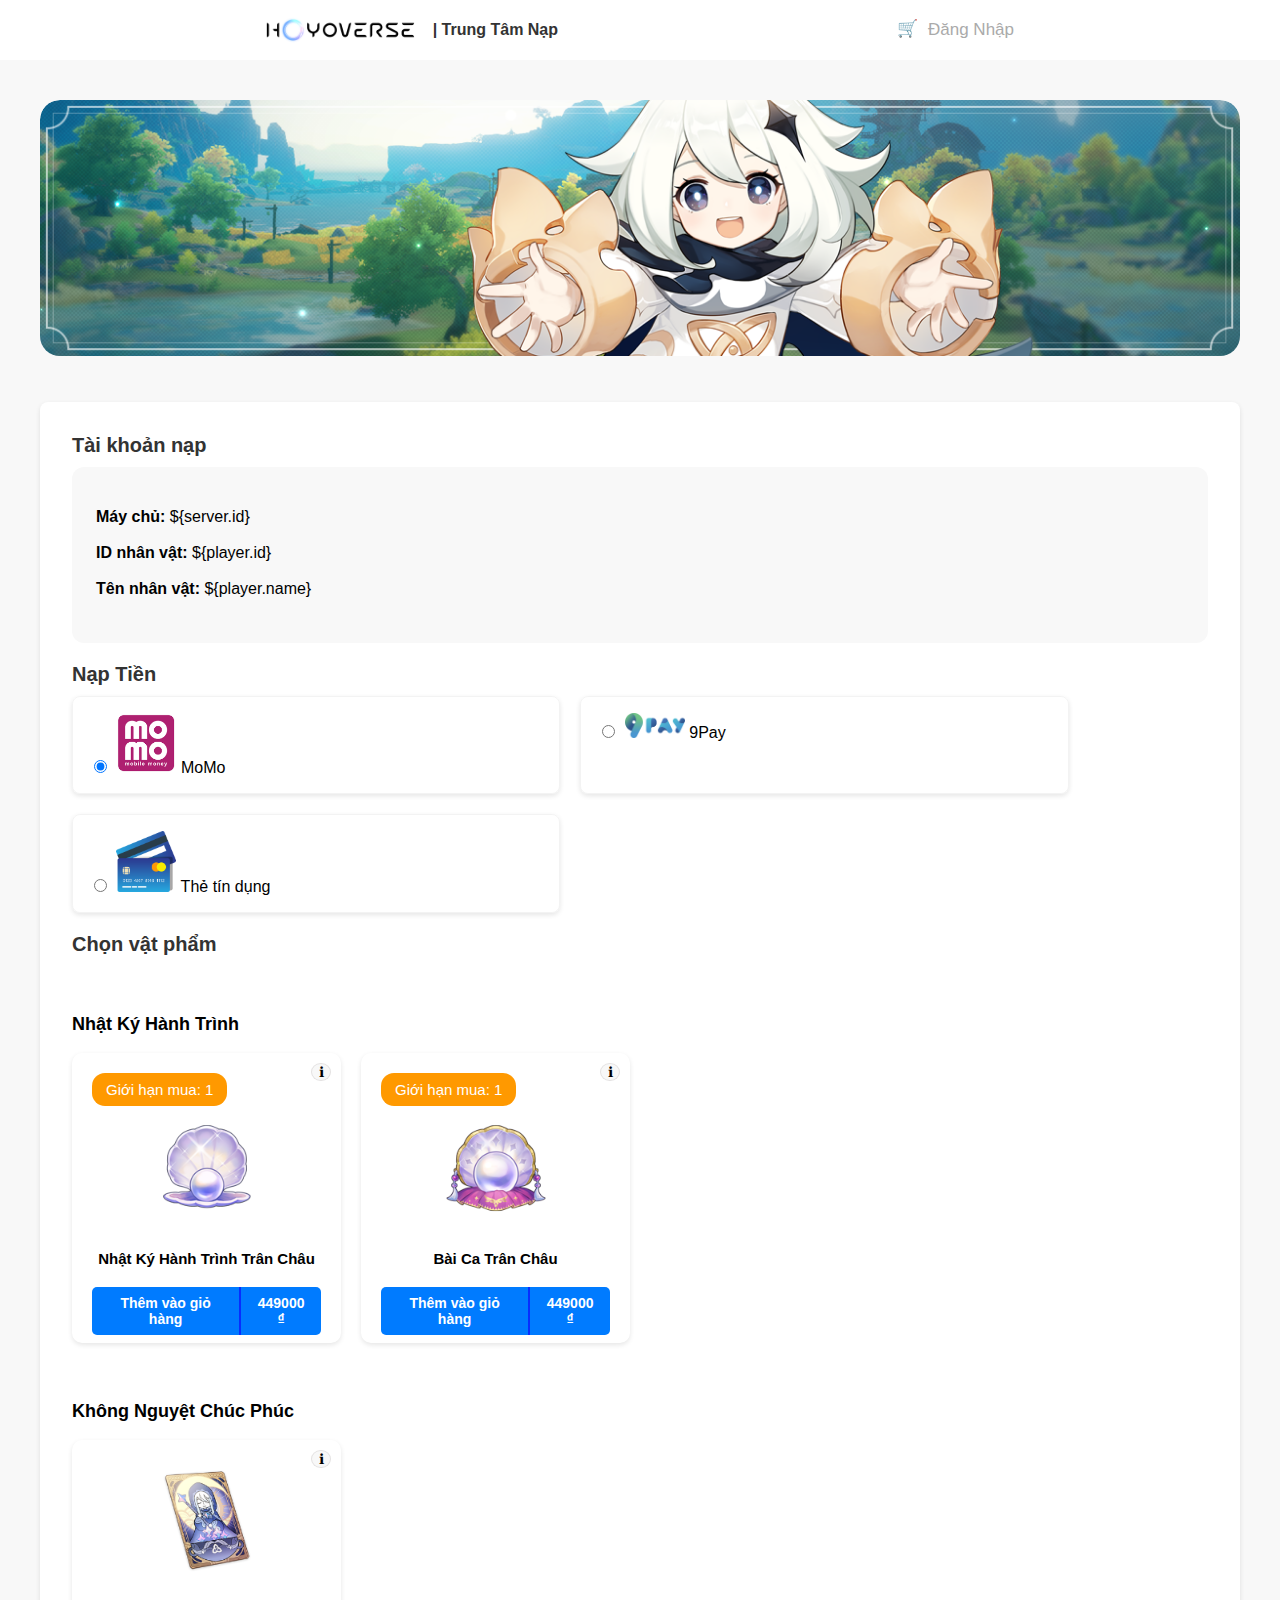
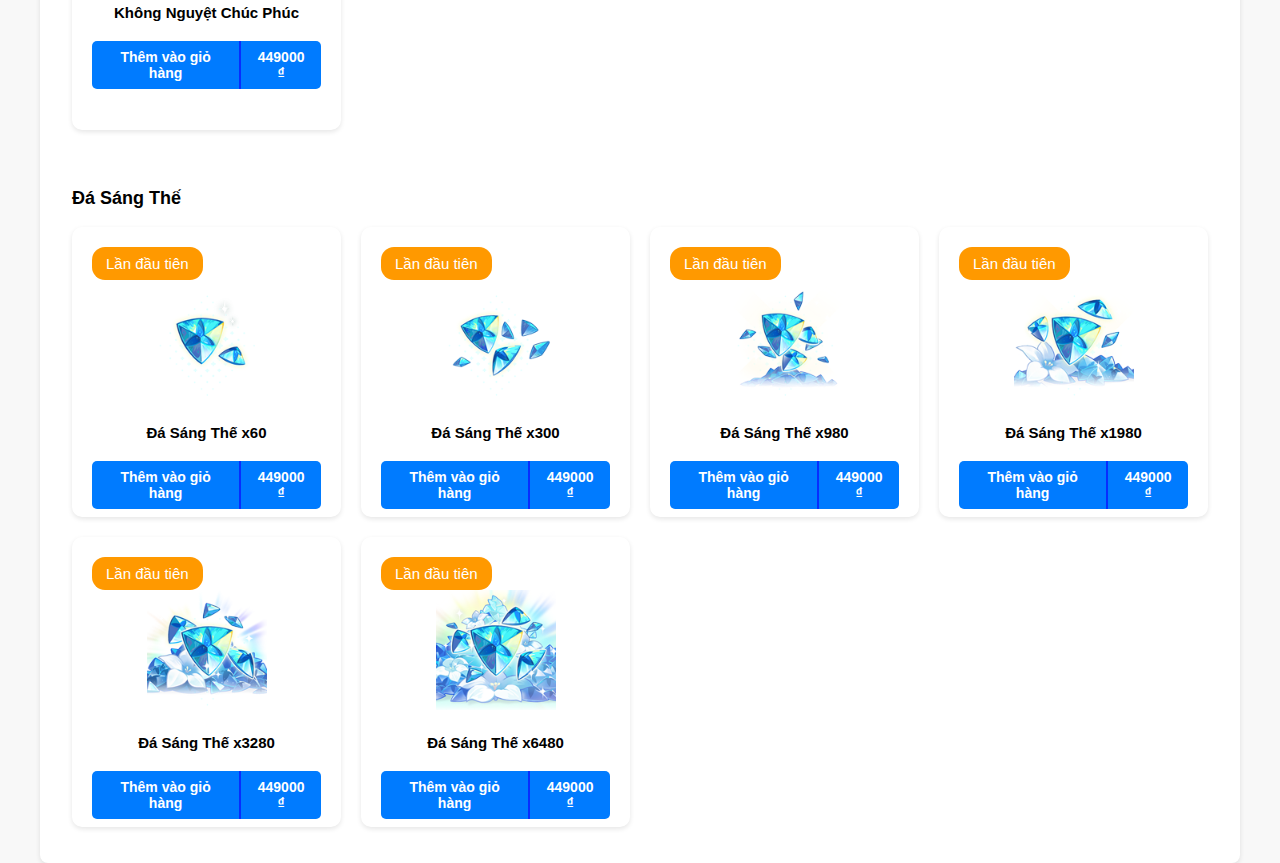
<file: trung-tam-nap/recharge-page.html>
<!DOCTYPE html>
<html lang="en">
<head>
    <meta charset="UTF-8">
    <meta name="viewport" content="width=device-width, initial-scale=1.0">
    <link rel="stylesheet" href="../trung-tam-nap/style.css">
    <script src="../trung-tam-nap/script.js"></script>
    <title>Trung Tâm Nạp</title>
</head>
<body>
<div class="home">
    <header class="header">
        <div class="header-main">
            <div class="logo header-left">
            <img src="../../image/hoyoverse-logo.png" alt="Hoyoverse Logo">
            <span>| Trung Tâm Nạp</span>
            </div>
            <div class="icon-cart header-right">
                <a href="#" id="open-cart">🛒</a>
                <button class="btn-login">
                    <a href="#" class="login-link" id="open-login">Đăng Nhập</a>
                </button>
            </div>
        </div>
    </header>

    <div class="container-x">
        <div id="overlay" class="overlay"></div>

        <div id="cart-modal" class="cart-modal">
            <button class="close-btn">&times;</button>
            <div class="cart-header">
                <!-- <img src="../../image/hoyoverse-logo.png" alt="Logo" class="logo" height="30%" width="15%"> -->
                <h1>Giỏ Hàng</h1>
                <hr>
            </div>
            <div class="cart-content">
                <ul class="cart-items">
                    <li class="cart-item">
                        <!-- <img src="../../image/product1.png" alt="Sản phẩm 1" class="item-image">
                        <div class="item-details">
                            <h3 class="item-name">Tên Sản Phẩm 1</h3>
                            <p class="item-price">Giá: 500.000₫</p>
                            <div class="item-quantity">
                                <button class="quantity-btn decrease">-</button>
                                <input type="number" value="1" class="quantity-input">
                                <button class="quantity-btn increase">+</button>
                            </div>
                        </div>
                        <button class="remove-item">&times;</button> -->
                        <h1 style="opacity: 0.2;">Bạn hiện chưa có mặt hàng nào trong giỏ</h1>
                        <img src="../../image/paimon.png" class="paimon" alt="" height="40%" width="20%" style="opacity: 0.2;">
                    </li>
                </ul>
                <div class="cart-footer">
                    <div class="">
                        <p class="total-price">Tổng tiền: </p>
                    </div>
                    <div class="">
                        <button class="checkout-button">Thanh Toán</button>
                        <button class="continue-shopping-button">Tiếp Tục Mua Sắm</button>
                    </div>
                </div>
            </div>
            
        </div>

        <div id="login-modal" class="login-modal">
            <button class="close-btn">&times;</button>
            <div class="login-header">
                <img src="../../image/hoyoverse-logo.png" alt="Logo" class="logo">
            </div>
            <h2>Đăng Nhập Tài Khoản</h2>
            <form class="login-form">
                <div class="form-group">
                    <input type="text" placeholder="Tên Người Dùng/Email" required>
                </div>
                <div class="form-group">
                    <input type="password" placeholder="Mật Khẩu" required>
                </div>
                <button type="submit" class="login-button">Đăng Nhập</button>
                <button class="btn-register" style="visibility: hidden; margin: -2rem;"><a href="#" id="open-register">Đăng Ký</a></button>
                <div class="options">
                    <a href="#" class="help-link">Gặp Khó Khăn</a>
                    <a href="#" id="switch-to-register">Đăng Ký Ngay</a>
                </div>
            </form>
            <div class="alternative-login">
                <table><tr>
                    <td style="width:20%;"><hr/></td>
                    <td style="vertical-align:middle; text-align: center">Đăng nhập bằng phương thức khác</td>
                    <td style="width:20%"><hr/></td>
                    </tr></table>
                <!-- <p></p><hr style="position: absolute;"> -->
                <div class="social-icons">
                    <img src="../../image/google-icon.png" alt="Google">
                    <img src="../../image/apple-icon.png" alt="Apple">
                    <img src="../../image/facebook-icon.png" alt="Facebook">
                    <img src="../../image/twitter-icon.png" alt="Twitter">
                </div>
            </div>
        </div>

        <div id="register-modal" class="modal">
            <button class="close-btn">&times;</button>
            <div class="login-header">
                <img src="../../image/hoyoverse-logo.png" alt="Logo" class="logo">
            </div>
            <h2 style="text-align: center;">Đăng Ký Tài Khoản</h2>
            <form class="register-form">
                <div class="form-group">
                    <input type="email" placeholder="Email" required>
                </div>
                <div class="form-group">
                    <input type="text" placeholder="Mã Xác Nhận" required>
                    
                </div>
                <div class="form-group">
                    <input type="password" placeholder="Vui lòng nhập mật khẩu" required>
                </div>
                <div class="form-group">
                    <input type="password" placeholder="Vui lòng nhập lại mật khẩu" required>
                </div>
                <div class="checkbox-group">
                    <input type="checkbox" required>
                    <label>Tôi đã đọc và đồng ý với Điều Khoản Dịch Vụ & Chính Sách Về Quyền Riêng Tư</label>
                </div>
                <button type="submit" class="register-button">Đăng Ký</button>
                <div class="options1">
                    <span>Đã có tài khoản?<a href="#" id="switch-to-login"> Đăng Nhập</a></span>
                </div>
            </form>
            <hr>
            <div class="alternative-login" style="text-align: center;">
                <p>Đăng nhập bằng phương thức khác</p>
                <div class="social-icons">
                    <img src="../../image/google-icon.png" alt="Google">
                    <img src="../../image/apple-icon.png" alt="Apple">
                    <img src="../../image/facebook-icon.png" alt="Facebook">
                    <img src="../../image/twitter-icon.png" alt="Twitter">
                </div>
            </div>
        </div>

<div class="container">
    <a href="../trang-chu/index.html" class="banner">
        <img src="../../image/banner-recharge.png" alt="Character Image">
    </a>

    <div class="content">
        <div class="account-info">
            <h2 class="section-title">Tài khoản nạp</h2>
            <div class="section-info">
            <p><strong>Máy chủ:</strong> ${server.id} </p>
            <p><strong>ID nhân vật:</strong> ${player.id} </p>
            <p><strong>Tên nhân vật:</strong> ${player.name} </p>
            </div>
        </div>

        <div class="payment-method">
            <h2 class="section-title">Nạp Tiền</h2>
            <div class="radio-group">
                <div class="radio-item">
                <label>
                    <input type="radio" name="payment" value="momo" checked> 
                    <img src="../../image/momo-logo_payment.png" alt="">
                    <span>MoMo</span>
                </label>
                </div>

                <div class="radio-item">
                <label>
                    <input type="radio" name="payment" value="9pay"> 
                    <img src="../../image/9pay-logo_payment.png" alt="">
                    <span>9Pay</span>
                </label>
                </div>

                <div class="radio-item">
                <label>
                    <input type="radio" name="payment" value="credit-card"> 
                    <img src="../../image/credit_card_logo.png" alt="">
                    <span>Thẻ tín dụng</span>
                </label>
                </div>

            </div>
        </div>

        <div class="item-selection">
            <h2 class="section-title">Chọn vật phẩm</h2>
            <!-- Item selection content goes here -->
        </div>
        
        <div class="product-section">
            <!-- Product Category 1 -->
            <div class="product-category">
                <h3>Nhật Ký Hành Trình</h3>
                <div class="product-grid">
                    <div class="product-card">
                        <div class="purchase-limit">Giới hạn mua: 1</div>
                        <div class="info-icon">ℹ</div>
                        <div><img src="../../image/premium-pack.png" alt="Nhật Ký Hành Trình Trân Châu"></div>
                        <h4>Nhật Ký Hành Trình Trân Châu</h4>
                        <div class="price">
                            <button onclick="addToCart('Nhật Ký Hành Trình Trân Châu')" class="add-to-cart">Thêm vào giỏ hàng</button>
                            <button class="buy-now">449000 ₫</button>
                        </div>
                    </div>
                    <div class="product-card">
                        <div class="purchase-limit">Giới hạn mua: 1</div>
                        <div class="info-icon">ℹ</div>
                        <img src="../../image/premium-pack_VIP.png" alt="Bài Ca Trân Châu">
                        <h4>Bài Ca Trân Châu</h4>
                        <div class="price">
                            <button onclick="addToCart()" class="add-to-cart">Thêm vào giỏ hàng</button>
                            <button class="buy-now">449000 ₫</button>
                        </div>
                    </div>
                </div>
            </div>
        
            <!-- Product Category 2 -->
            <div class="product-category">
                <h3>Không Nguyệt Chúc Phúc</h3>
                <div class="product-grid">
                    <div class="product-card">
                        <div class="info-icon">ℹ</div>
                        <img src="../../image/month-pack.png" alt="Không Nguyệt Chúc Phúc">
                        <h4>Không Nguyệt Chúc Phúc</h4>
                        <div class="price">
                            <button onclick="addToCart()" class="add-to-cart">Thêm vào giỏ hàng</button>
                            <button class="buy-now">449000 ₫</button>
                        </div>
                    </div>
                </div>
            </div>

            <!-- Product Category 3 -->
            <div class="product-category">
                <h3>Đá Sáng Thế</h3>
                <div class="product-grid">
                    <div class="product-card">
                        <div class="purchase-limit">Lần đầu tiên</div>
                        <img src="../../image/pack-1.png" alt="Đá Sáng Thế x60">
                        <h4>Đá Sáng Thế x60</h4>
                        <div class="price">
                            <button onclick="addToCart()" class="add-to-cart">Thêm vào giỏ hàng</button>
                            <button class="buy-now">449000 ₫</button>
                        </div>
                    </div>
                    <div class="product-card">
                        <div class="purchase-limit">Lần đầu tiên</div>
                        <img src="../../image/pack-2.png" alt="Đá Sáng Thế x300">
                        <h4>Đá Sáng Thế x300</h4>
                        <div class="price">
                            <button onclick="addToCart()" class="add-to-cart">Thêm vào giỏ hàng</button>
                            <button class="buy-now">449000 ₫</button>
                        </div>
                    </div>
                    <div class="product-card">
                        <div class="purchase-limit">Lần đầu tiên</div>
                        <img src="../../image/pack-3.png" alt="Đá Sáng Thế x980">
                        <h4>Đá Sáng Thế x980</h4>
                        <div class="price">
                            <button onclick="addToCart()" class="add-to-cart">Thêm vào giỏ hàng</button>
                            <button class="buy-now">449000 ₫</button>
                        </div>
                    </div>
                    <div class="product-card">
                        <div class="purchase-limit">Lần đầu tiên</div>
                        <img src="../../image/pack-4.png" alt="Đá Sáng Thế x1980">
                        <h4>Đá Sáng Thế x1980</h4>
                        <div class="price">
                            <button onclick="addToCart()" class="add-to-cart">Thêm vào giỏ hàng</button>
                            <button class="buy-now">449000 ₫</button>
                        </div>
                    </div>
                    <div class="product-card">
                        <div class="purchase-limit">Lần đầu tiên</div>
                        <section>
                            <img src="../../image/pack-5.png" alt="Đá Sáng Thế x3280">
                        </section>
                        <h4>Đá Sáng Thế x3280</h4>
                        <div class="price">
                            <button onclick="addToCart()" class="add-to-cart">Thêm vào giỏ hàng</button>
                            <button class="buy-now">449000 ₫</button>
                        </div>
                    </div>
                    <div class="product-card">
                        <div class="purchase-limit">Lần đầu tiên</div>
                        <section>
                        <img src="../../image/pack-6.png" alt="Đá Sáng Thế x6480">
                        </section>
                        <h4>Đá Sáng Thế x6480</h4>
                        <div class="price">
                            <button onclick="addToCart()" class="add-to-cart">Thêm vào giỏ hàng</button>
                            <button class="buy-now">449000 ₫</button>
                        </div>
                        
                    </div>
                </div>
            </div>

        </div>
</div>
</body>
</html>
</file>
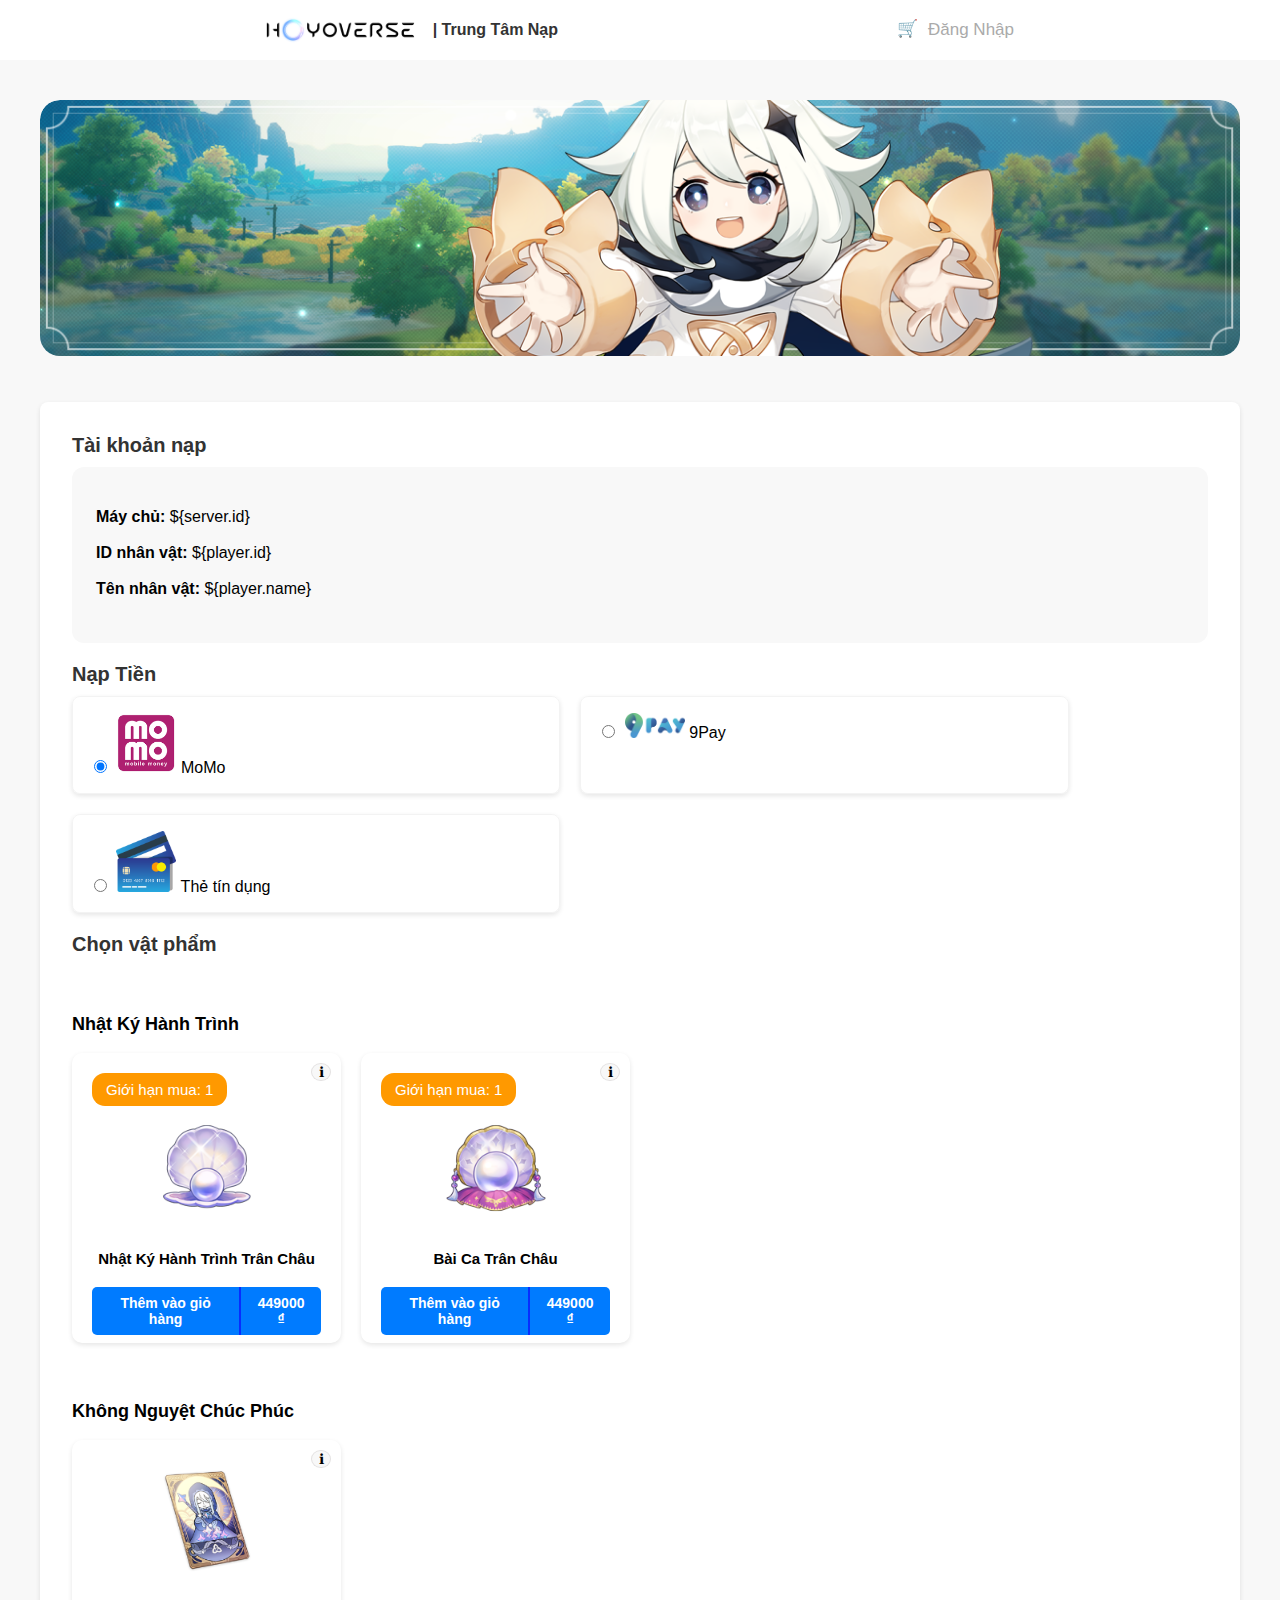
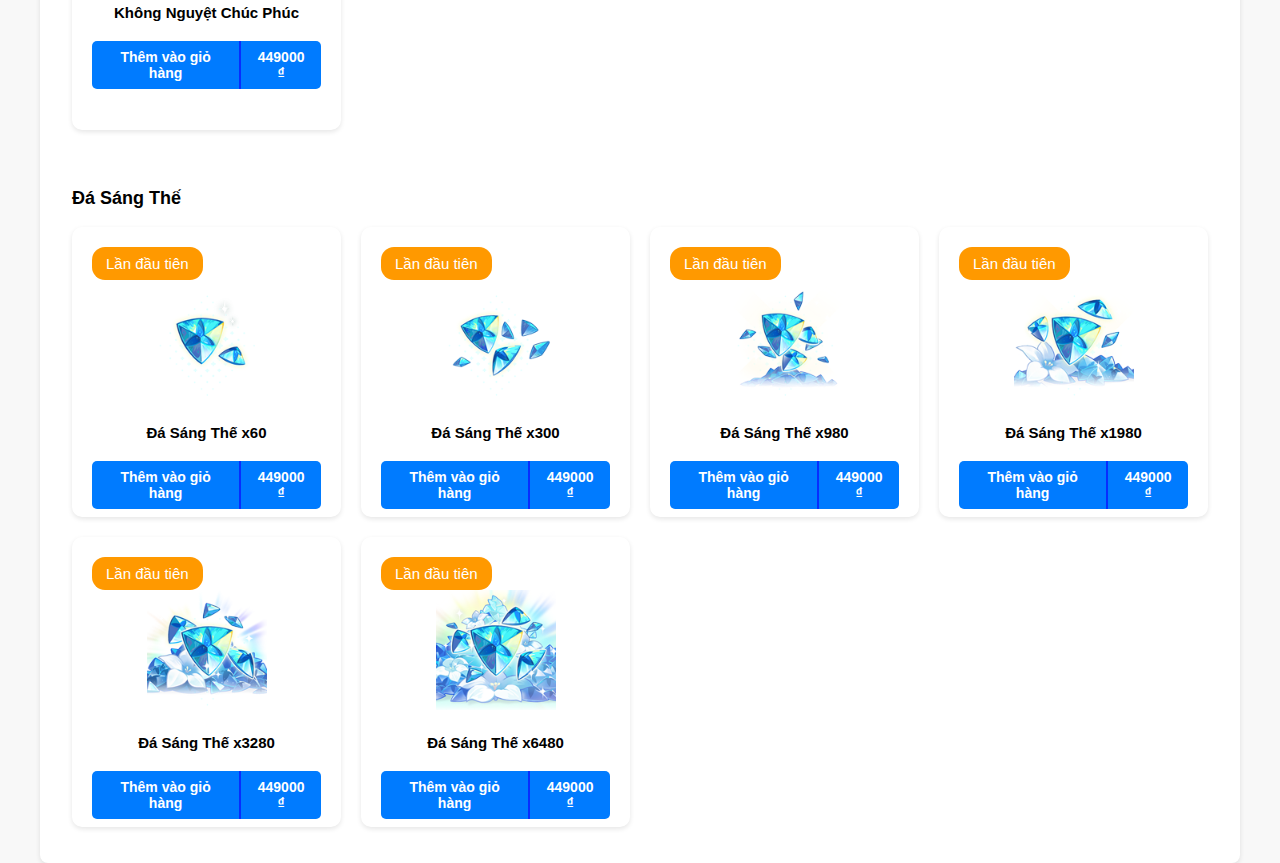
<file: TrungTamNap/recharge-page.html>
<!DOCTYPE html>
<html lang="en">
<head>
    <meta charset="UTF-8">
    <meta name="viewport" content="width=device-width, initial-scale=1.0">
    <link rel="stylesheet" href="../TrungTamNap/style.css">
    <script src="../TrungTamNap/script.js"></script>
    <title>Trung Tâm Nạp</title>
</head>
<body>
<div class="home">
    <header class="header">
        <div class="header-main">
            <div class="logo header-left">
            <img src="../image/hoyoverse-logo.png" alt="Hoyoverse Logo">
            <span>| Trung Tâm Nạp</span>
            </div>
            <div class="icon-cart header-right">
                <a href="#" id="open-cart">🛒</a>
                <button class="btn-login">
                    <a href="#" class="login-link" id="open-login">Đăng Nhập</a>
                </button>
            </div>
        </div>
    </header>

    <div class="container-x">
        <div id="overlay" class="overlay"></div>

        <div id="cart-modal" class="cart-modal">
            <button class="close-btn">&times;</button>
            <div class="cart-header">
                <!-- <img src="../image/hoyoverse-logo.png" alt="Logo" class="logo" height="30%" width="15%"> -->
                <h1>Giỏ Hàng</h1>
                <hr>
            </div>
            <div class="cart-content">
                <ul class="cart-items">
                    <li class="cart-item">
                        <!-- <img src="../image/product1.png" alt="Sản phẩm 1" class="item-image">
                        <div class="item-details">
                            <h3 class="item-name">Tên Sản Phẩm 1</h3>
                            <p class="item-price">Giá: 500.000₫</p>
                            <div class="item-quantity">
                                <button class="quantity-btn decrease">-</button>
                                <input type="number" value="1" class="quantity-input">
                                <button class="quantity-btn increase">+</button>
                            </div>
                        </div>
                        <button class="remove-item">&times;</button> -->
                        <h1 style="opacity: 0.2;">Bạn hiện chưa có mặt hàng nào trong giỏ</h1>
                        <img src="../image/paimon.png" class="paimon" alt="" height="40%" width="20%" style="opacity: 0.2;">
                    </li>
                </ul>
                <div class="cart-footer">
                    <div class="">
                        <p class="total-price">Tổng tiền: </p>
                    </div>
                    <div class="">
                        <button class="checkout-button">Thanh Toán</button>
                        <button class="continue-shopping-button">Tiếp Tục Mua Sắm</button>
                    </div>
                </div>
            </div>
            
        </div>

        <div id="login-modal" class="login-modal">
            <button class="close-btn">&times;</button>
            <div class="login-header">
                <img src="../image/hoyoverse-logo.png" alt="Logo" class="logo">
            </div>
            <h2>Đăng Nhập Tài Khoản</h2>
            <form class="login-form">
                <div class="form-group">
                    <input type="text" placeholder="Tên Người Dùng/Email" required>
                </div>
                <div class="form-group">
                    <input type="password" placeholder="Mật Khẩu" required>
                </div>
                <button type="submit" class="login-button">Đăng Nhập</button>
                <button class="btn-register" style="visibility: hidden; margin: -2rem;"><a href="#" id="open-register">Đăng Ký</a></button>
                <div class="options">
                    <a href="#" class="help-link">Gặp Khó Khăn</a>
                    <a href="#" id="switch-to-register">Đăng Ký Ngay</a>
                </div>
            </form>
            <div class="alternative-login">
                <table><tr>
                    <td style="width:20%;"><hr/></td>
                    <td style="vertical-align:middle; text-align: center">Đăng nhập bằng phương thức khác</td>
                    <td style="width:20%"><hr/></td>
                    </tr></table>
                <!-- <p></p><hr style="position: absolute;"> -->
                <div class="social-icons">
                    <img src="../image/google-icon.png" alt="Google">
                    <img src="../image/apple-icon.png" alt="Apple">
                    <img src="../image/facebook-icon.png" alt="Facebook">
                    <img src="../image/twitter-icon.png" alt="Twitter">
                </div>
            </div>
        </div>

        <div id="register-modal" class="modal">
            <button class="close-btn">&times;</button>
            <div class="login-header">
                <img src="../image/hoyoverse-logo.png" alt="Logo" class="logo">
            </div>
            <h2 style="text-align: center;">Đăng Ký Tài Khoản</h2>
            <form class="register-form">
                <div class="form-group">
                    <input type="email" placeholder="Email" required>
                </div>
                <div class="form-group">
                    <input type="text" placeholder="Mã Xác Nhận" required>
                    
                </div>
                <div class="form-group">
                    <input type="password" placeholder="Vui lòng nhập mật khẩu" required>
                </div>
                <div class="form-group">
                    <input type="password" placeholder="Vui lòng nhập lại mật khẩu" required>
                </div>
                <div class="checkbox-group">
                    <input type="checkbox" required>
                    <label>Tôi đã đọc và đồng ý với Điều Khoản Dịch Vụ & Chính Sách Về Quyền Riêng Tư</label>
                </div>
                <button type="submit" class="register-button">Đăng Ký</button>
                <div class="options1">
                    <span>Đã có tài khoản?<a href="#" id="switch-to-login"> Đăng Nhập</a></span>
                </div>
            </form>
            <hr>
            <div class="alternative-login" style="text-align: center;">
                <p>Đăng nhập bằng phương thức khác</p>
                <div class="social-icons">
                    <img src="../image/google-icon.png" alt="Google">
                    <img src="../image/apple-icon.png" alt="Apple">
                    <img src="../image/facebook-icon.png" alt="Facebook">
                    <img src="../image/twitter-icon.png" alt="Twitter">
                </div>
            </div>
        </div>

<div class="container">
    <a href="../TrangChu/index.html" class="banner">
        <img src="../image/banner-recharge.png" alt="Character Image">
    </a>

    <div class="content">
        <div class="account-info">
            <h2 class="section-title">Tài khoản nạp</h2>
            <div class="section-info">
            <p><strong>Máy chủ:</strong> ${server.id} </p>
            <p><strong>ID nhân vật:</strong> ${player.id} </p>
            <p><strong>Tên nhân vật:</strong> ${player.name} </p>
            </div>
        </div>

        <div class="payment-method">
            <h2 class="section-title">Nạp Tiền</h2>
            <div class="radio-group">
                <div class="radio-item">
                <label>
                    <input type="radio" name="payment" value="momo" checked> 
                    <img src="../image/momo-logo_payment.png" alt="">
                    <span>MoMo</span>
                </label>
                </div>

                <div class="radio-item">
                <label>
                    <input type="radio" name="payment" value="9pay"> 
                    <img src="../image/9pay-logo_payment.png" alt="">
                    <span>9Pay</span>
                </label>
                </div>

                <div class="radio-item">
                <label>
                    <input type="radio" name="payment" value="credit-card"> 
                    <img src="../image/credit_card_logo.png" alt="">
                    <span>Thẻ tín dụng</span>
                </label>
                </div>

            </div>
        </div>

        <div class="item-selection">
            <h2 class="section-title">Chọn vật phẩm</h2>
            <!-- Item selection content goes here -->
        </div>
        
        <div class="product-section">
            <!-- Product Category 1 -->
            <div class="product-category">
                <h3>Nhật Ký Hành Trình</h3>
                <div class="product-grid">
                    <div class="product-card">
                        <div class="purchase-limit">Giới hạn mua: 1</div>
                        <div class="info-icon">ℹ</div>
                        <div><img src="../image/premium-pack.png" alt="Nhật Ký Hành Trình Trân Châu"></div>
                        <h4>Nhật Ký Hành Trình Trân Châu</h4>
                        <div class="price">
                            <button onclick="addToCart('Nhật Ký Hành Trình Trân Châu')" class="add-to-cart">Thêm vào giỏ hàng</button>
                            <button class="buy-now">449000 ₫</button>
                        </div>
                    </div>
                    <div class="product-card">
                        <div class="purchase-limit">Giới hạn mua: 1</div>
                        <div class="info-icon">ℹ</div>
                        <img src="../image/premium-pack_VIP.png" alt="Bài Ca Trân Châu">
                        <h4>Bài Ca Trân Châu</h4>
                        <div class="price">
                            <button onclick="addToCart()" class="add-to-cart">Thêm vào giỏ hàng</button>
                            <button class="buy-now">449000 ₫</button>
                        </div>
                    </div>
                </div>
            </div>
        
            <!-- Product Category 2 -->
            <div class="product-category">
                <h3>Không Nguyệt Chúc Phúc</h3>
                <div class="product-grid">
                    <div class="product-card">
                        <div class="info-icon">ℹ</div>
                        <img src="../image/month-pack.png" alt="Không Nguyệt Chúc Phúc">
                        <h4>Không Nguyệt Chúc Phúc</h4>
                        <div class="price">
                            <button onclick="addToCart()" class="add-to-cart">Thêm vào giỏ hàng</button>
                            <button class="buy-now">449000 ₫</button>
                        </div>
                    </div>
                </div>
            </div>

            <!-- Product Category 3 -->
            <div class="product-category">
                <h3>Đá Sáng Thế</h3>
                <div class="product-grid">
                    <div class="product-card">
                        <div class="purchase-limit">Lần đầu tiên</div>
                        <img src="../image/pack-1.png" alt="Đá Sáng Thế x60">
                        <h4>Đá Sáng Thế x60</h4>
                        <div class="price">
                            <button onclick="addToCart()" class="add-to-cart">Thêm vào giỏ hàng</button>
                            <button class="buy-now">449000 ₫</button>
                        </div>
                    </div>
                    <div class="product-card">
                        <div class="purchase-limit">Lần đầu tiên</div>
                        <img src="../image/pack-2.png" alt="Đá Sáng Thế x300">
                        <h4>Đá Sáng Thế x300</h4>
                        <div class="price">
                            <button onclick="addToCart()" class="add-to-cart">Thêm vào giỏ hàng</button>
                            <button class="buy-now">449000 ₫</button>
                        </div>
                    </div>
                    <div class="product-card">
                        <div class="purchase-limit">Lần đầu tiên</div>
                        <img src="../image/pack-3.png" alt="Đá Sáng Thế x980">
                        <h4>Đá Sáng Thế x980</h4>
                        <div class="price">
                            <button onclick="addToCart()" class="add-to-cart">Thêm vào giỏ hàng</button>
                            <button class="buy-now">449000 ₫</button>
                        </div>
                    </div>
                    <div class="product-card">
                        <div class="purchase-limit">Lần đầu tiên</div>
                        <img src="../image/pack-4.png" alt="Đá Sáng Thế x1980">
                        <h4>Đá Sáng Thế x1980</h4>
                        <div class="price">
                            <button onclick="addToCart()" class="add-to-cart">Thêm vào giỏ hàng</button>
                            <button class="buy-now">449000 ₫</button>
                        </div>
                    </div>
                    <div class="product-card">
                        <div class="purchase-limit">Lần đầu tiên</div>
                        <section>
                            <img src="../image/pack-5.png" alt="Đá Sáng Thế x3280">
                        </section>
                        <h4>Đá Sáng Thế x3280</h4>
                        <div class="price">
                            <button onclick="addToCart()" class="add-to-cart">Thêm vào giỏ hàng</button>
                            <button class="buy-now">449000 ₫</button>
                        </div>
                    </div>
                    <div class="product-card">
                        <div class="purchase-limit">Lần đầu tiên</div>
                        <section>
                        <img src="../image/pack-6.png" alt="Đá Sáng Thế x6480">
                        </section>
                        <h4>Đá Sáng Thế x6480</h4>
                        <div class="price">
                            <button onclick="addToCart()" class="add-to-cart">Thêm vào giỏ hàng</button>
                            <button class="buy-now">449000 ₫</button>
                        </div>
                        
                    </div>
                </div>
            </div>

        </div>
</div>
</body>
</html>
</file>
<file: trung-tam-nap/style.css>
body {
  font-family: Arial, sans-serif;
  margin: 0;
  padding: 0;
  background-color: #f8f8f8;
}

.home {
  position: relative;
  padding-top: 60px;
}

.container {
  max-width: 1200px;
  margin: 0 auto;
  min-height: calc(100% - 223px);
  min-width: 688px;
}
.header {
  width: 100% !important;
  position: fixed;
  z-index: 99;
  top: 0;
  left: 0;
  right: 0;
  width: 100%;
}

.header-main {
  display: flex;
  align-items: center;
  justify-content: space-between;
  background-color: #fff;
  margin: 0 auto;
  width: 100%;
  /* max-width: 1224px; */
  padding: 0 20%; 
  height: 60px;
  box-sizing: border-box;
}

.header .logo {
  display: flex;
  align-items: center;
}

.header .logo img {
  height: 40px;
  margin-right: 10px;
}

.header .logo span {
  font-weight: bold;
  color: #333;
}

.header .icon-cart {
  display: flex;
  align-items: center;
}

.icon-cart a {
  color: #333;
  text-decoration: none;
  font-size: 17px;
  margin-top: -4px;
}

.icon-cart a:hover {
  color: #007bff;
}

.container-x {
  position: relative;
  width: 100%;
  height: 100vh;
}

button.btn-login,
button.btn-login a,
button.btn-login img {
  background-color: rgba(0, 0, 0, 0);
  text-decoration: none;
  color: #aaa;
  border: none;
}

.btn-login {
  padding: 0 10px;
}

.btn-login a:hover {
  color: #ccc;
}

.modal {
  display: none;
  position: fixed;
  top: 50%;
  left: 50%;
  transform: translate(-50%, -50%);
  z-index: 1001;
  background-color: #fff;
  padding: 20px;
  border-radius: 8px;
  width: 90%;
  max-width: 400px;
  height: 70%;
}

.close-btn {
  background: none;
  border: none;
  font-size: 24px;
  cursor: pointer;
  position: absolute;
  right: 15px;
  top: 15px;
}

.login-modal {
  background-color: #fff;
  width: 450px;
  height: 60%;
  padding: 20px;
  border-radius: 30px;
  box-shadow: 0px 4px 8px rgba(0, 0, 0, 0.2);
  position: relative;
  text-align: center;
}

#login-modal {
  display: none; /* Hidden by default */
  position: fixed;
  top: 50%;
  left: 50%;
  transform: translate(-50%, -50%);
  z-index: 1000; /* Ensure it appears above other content */
}

.login-header {
  align-items: center;
  margin-bottom: 20px;
}

.logo {
  height: 40px;
}

.close-btn {
  background: none;
  border: none;
  font-size: 24px;
  cursor: pointer;
}

h2 {
  font-size: 20px;
  color: #333;
  margin-bottom: 20px;
}

.form-group {
  margin-bottom: 15px;
}

.form-group input {
  width: 90%;
  padding: 12px;
  font-size: 14px;
  border: 1px solid #ddd;
  border-radius: 8px;
  outline: none;
}

.login-button {
  width: 95%;
  padding: 12px;
  font-size: 16px;
  background-color: #e3e8ec;
  color: #a4a9ad;
  border: none;
  border-radius: 12px;
  margin-top: 10px;
  cursor: pointer;
}

.options {
  display: flex;
  justify-content: space-between;
  margin-top: 10px;
}

.options a {
  font-size: 12px;
  color: #f0b90b;
  text-decoration: none;
}

.options a.register-link {
  color: #f0b90b;
}

.options1 {
  margin-top: 10px;
  font-size: 12px;
}

.options1 a {
  font-size: 12px;
  color: #f0b90b;
  text-decoration: none;
}

.options1 a.register-link {
  color: #f0b90b;
}

.alternative-login {
  margin-top: 20px;
}

.alternative-login p {
  font-size: 12px;
  color: #999;
}

.social-icons {
  display: flex;
  justify-content: center;
  gap: 15px;
  margin-top: 10px;
}

.social-icons img {
  width: 30px;
  height: 30px;
  cursor: pointer;
}

.register-modal {
  background-color: #fff;
  width: 350px;
  padding: 20px;
  border-radius: 12px;
  box-shadow: 0px 4px 8px rgba(0, 0, 0, 0.2);
  position: relative;
  text-align: center;
}

.register-header {
  display: flex;
  justify-content: space-between;
  align-items: center;
  margin-bottom: 20px;
}

.logo {
  height: 45px;
}

.close-btn {
  background: none;
  border: none;
  font-size: 24px;
  cursor: pointer;
}

h2 {
  font-size: 25px;
  color: #333;
  margin-bottom: 20px;
  font-weight: bold;
}

.form-group {
  margin-bottom: 15px;
  position: relative;
}

/* .form-group input {
width: 100%;
padding: 13px;
font-size: 16px;
background-color: #f6f9fc;
border: 1px solid #ddd;
border-radius: 12px;
outline: none;
} */

.form-group input::placeholder {
  color: #92a1af;
  font-weight: 500;
}

.verification-group {
  display: flex;
}

.verification-group input {
  flex: 1;
  margin-right: 10px;
}

.send-code {
  padding: 10px;
  font-size: 14px;
  background-color: #ddd;
  color: #999;
  border: none;
  border-radius: 8px;
  cursor: pointer;
}

.checkbox-group {
  display: flex;
  align-items: flex-start;
  font-size: 12px;
  color: #666;
  text-align: left;
  margin-top: 5px;
}

.checkbox-group input {
  margin-right: 10px;
  transform: scale(1.2);
  margin-top: 3px;
}

.register-button {
  width: 100%;
  padding: 12px;
  font-size: 16px;
  background-color: #ddd;
  color: #999;
  border: none;
  border-radius: 8px;
  margin-top: 10px;
  cursor: pointer;
}

.options {
  margin-top: 10px;
  font-size: 12px;
  justify-content: space-between;
}

.options a {
  color: #f0b90b;
  text-decoration: none;
}

.alternative-login {
  margin-top: 20px;
}

.alternative-login p {
  font-size: 15px;
  color: #999;
}

.social-icons {
  display: flex;
  justify-content: center;
  gap: 15px;
  margin-top: 10px;
}

.social-icons img {
  width: 40px;
  height: 40px;
  cursor: pointer;
}

ul,
li {
  list-style-type: none;
}
.cart-modal {
  background-color: #fff;
  width: 50%;
  height: 80%;
  padding: 20px;
  border-radius: 30px;
  box-shadow: 0px 4px 8px rgba(0, 0, 0, 0.2);
  position: relative;
  /* text-align: center; */
}
.close-btn {
  background: none;
  border: none;
  font-size: 24px;
  cursor: pointer;
  position: absolute;
  right: 15px;
  top: 15px;
}
#cart-modal {
  display: none;
  position: fixed;
  top: 50%;
  left: 50%;
  transform: translate(-50%, -50%);
  z-index: 1000;
}

.cart-header {
  text-align: center !important;
  margin-bottom: 20px;
  color: #a5a5a5;
}

.cart-item h1 {
  /* text-align: center;
align-self: center; */
  position: absolute;
  top: 28%;
  left: 50%;
  transform: translate(-50%, -50%);
}

.cart-container {
  display: grid;
  grid-template-columns: 3fr 1fr; /* 3 phần cho sản phẩm, 1 phần cho footer */
  height: 100vh;
  gap: 20px;
}


.cart-item {
  display: flex;
  align-items: center;
  justify-content: space-between;
  width: 100%;
  max-width: 500px;
  padding: 15px;
  border-radius: 10px;
  grid-template-columns: repeat(auto-fill, minmax(250px, 1fr));
  /* box-shadow: 0 2px 5px rgba(0,0,0,0.1); */
  transition: all 0.3s ease;
}



.item-image {
  width: 80px;
  height: 80px;
  object-fit: cover;
  border-radius: 10px;
  margin-right: 15px;
}

.item-details {
  display: flex;
  flex-direction: column;
  flex-grow: 1;
  margin-right: 15px;
}

.item-name {
  font-size: 1rem;
  margin-bottom: 5px;
  color: #333;
}

.item-price {
  font-size: 0.9rem;
  color: #666;
  margin-bottom: 10px;
}

.item-quantity {
  display: flex;
  align-items: center;
  background-color: #e0e0e0;
  border-radius: 20px;
  width: 36.5%;
  overflow: hidden;
}

.quantity-btn {
  width: 35px;
  height: 35px;
  background-color: #f0f0f0;
  border: none;
  cursor: pointer;
  display: flex;
  align-items: center;
  justify-content: center;
  font-size: 1.2rem;
  transition: background-color 0.3s ease;
}

.quantity-btn:hover {
  background-color: #d0d0d0;
}

.quantity-input {
  width: 50px;
  text-align: center;
  border: none;
  background-color: transparent;
  font-size: 1rem;
  padding: 5px;
}

.remove-item {
  width: 35px;
  height: 35px;
  background-color: #ff4d4d;
  color: white;
  border: none;
  border-radius: 50%;
  display: flex;
  align-items: center;
  justify-content: center;
  cursor: pointer;
  transition: background-color 0.3s ease;
}

.remove-item:hover {
  background-color: #ff3333;
}

.cart-items {
  /* Đảm bảo có cuộn */
  overflow-y: auto;
  /* Chiều cao tối đa (điều chỉnh theo nhu cầu) */
  max-height: calc(80vh - 120px); /* 80vh trừ đi chiều cao của header và footer */
  
  /* Tùy chỉnh thanh cuộn cho Webkit (Chrome, Safari, Edge mới) */
  &::-webkit-scrollbar {
      width: 8px; /* Độ rộng thanh cuộn */
  }

  &::-webkit-scrollbar-track {
      background: #f1f1f1; /* Màu nền của track */
      border-radius: 4px;
  }

  &::-webkit-scrollbar-thumb {
      background: #c1c1c1; /* Màu của thumb */
      border-radius: 4px;
      transition: background 0.2s ease;
  }

  &::-webkit-scrollbar-thumb:hover {
      background: #a8a8a8; /* Màu khi hover */
  }

  /* Tùy chỉnh cho Firefox */
  scrollbar-width: thin;
  scrollbar-color: #c1c1c1 #f1f1f1;
}

/* Đảm bảo nội dung không bị che khuất bởi thanh cuộn */
.cart-item {
  padding-right: 12px; /* Thêm padding để tránh nội dung bị che bởi thanh cuộn */
  margin-right: 4px; /* Tạo khoảng cách nhỏ với thanh cuộn */
}

/* Thêm hiệu ứng mượt mà khi cuộn */
.cart-items {
  scroll-behavior: smooth;
}

/* Tối ưu hiệu suất cuộn */
.cart-items {
  -webkit-overflow-scrolling: touch; /* Cho iOS */
  will-change: scroll-position; /* Tối ưu hiệu suất */
}

/* Ẩn thanh cuộn trên các thiết bị mobile nhưng vẫn cho phép cuộn */
@media (max-width: 768px) {
  .cart-items {
      -ms-overflow-style: none; /* IE và Edge */
      scrollbar-width: none; /* Firefox */
  }
  
  .cart-items::-webkit-scrollbar {
      display: none; /* Chrome, Safari và Opera */
  }
}


/* Responsive design */
@media (max-width: 600px) {
  .cart-item {
      flex-direction: column;
      align-items: center;
      text-align: center;
  }

  .item-details {
      margin-right: 0;
      margin-top: 10px;
      align-items: center;
  }

  .remove-item {
      margin-top: 10px;
  }
}


.paimon {
  position: absolute!important;
  top: 50%!important;
  left: 50%!important;
  transform: translate(-50%, -50%)!important;
}

/* .cart-item {
  opacity: 0.2;
} */

.logo {
  height: 40px;
}

.close-btn {
  background: none;
  border: none;
  font-size: 24px;
  cursor: pointer;
}

.cart-footer {
  display: none;
  grid-column: 2;
  position: sticky;
  bottom: 0;
  padding: 15px;
  display: flex;
  flex-direction: column;
  align-items: flex-end;
  gap: 10px;
  z-index: 10;
}

.total-price {
  font-size: 1.2rem;
  font-weight: bold;
}

.checkout-button,
.continue-shopping-button {
  width: 100%;
  padding: 10px;
  border: none;
  border-radius: 5px;
  color: white;
  cursor: pointer;
  transition: opacity 0.3s ease;
  margin: 5px 0 0 0;
}

.checkout-button {
  background-color: #4CAF50;
}

.continue-shopping-button {
  background-color: #2196F3;
}

/* Responsive */
@media (max-width: 768px) {
  .cart-container {
      grid-template-columns: 1fr;
  }

  .cart-footer {
      grid-column: 1;
      position: fixed;
      bottom: 0;
      left: 0;
      right: 0;
      width: 100%;
  }
}
h2 {
  font-size: 20px;
  color: #333;
  margin-bottom: 20px;
}

.overlay {
  display: none; /* Hidden by default */
  position: fixed;
  top: 0;
  left: 0;
  width: 100%;
  height: 100%;
  background-color: rgba(0, 0, 0, 0.5);
  z-index: 1000;
}
.banner {
  display: block;
  width: 100%;
  height: 262px;
  border-radius: 20px;
  overflow: hidden;
  margin-top: 40px;
}
.banner img {
  border-radius: 20px;
  width: 100%;
}
.content {
  background-color: #fff;
  border-radius: 8px;
  margin-top: 40px;
  box-shadow: 0 2px 5px rgba(0, 0, 0, 0.1);
  padding: 32px 32px 16px;
  min-height: 1200px;
}
.content h2 {
  margin-top: 0;
  color: #333;
}
.account-info,
.payment-method,
.item-selection {
  margin-bottom: 20px;
}
.section-title {
  color: #007bff;
  font-weight: bold;
  margin-bottom: 10px;
}

.section-info {
  background-color: #f8f8f8;
  padding: 24px;
  min-height: 128px;
  font-size: 16px;
  line-height: 20px;
  border-radius: 12px;
}

.radio-group {
  display: flex;
  gap: 20px;
  flex-wrap: wrap;
}
.radio-group input {
  margin-right: 5px;
}
.radio-item {
  display: block;
  box-shadow: 0 2px 5px rgba(0, 0, 0, 0.1);
  border-radius: 8px;
  border: 1px solid rgba(0, 0, 0, 0.048);
  height: auto;
  width: 40%;
  padding: 16px 16px;
}

.radio-item img {
  width: 60px;
  height: auto;
}
.button {
  background-color: #007bff;
  color: #fff;
  padding: 10px 20px;
  border: none;
  border-radius: 5px;
  cursor: pointer;
}
.button:hover {
  background-color: #0056b3;
}

/* Product Card Styles */
.product-section {
  display: flex;
  flex-direction: column;
  gap: 20px;
  margin-top: 40px;
}
.product-category {
  margin-bottom: 20px;
}
.product-category h3 {
  font-size: 18px;
  font-weight: bold;
}
.product-grid {
  display: flex;
  gap: 20px;
  flex-wrap: wrap;
}
.product-card {
  background-color: #fff;
  border-radius: 10px;
  box-shadow: 0 2px 5px rgba(0, 0, 0, 0.1);
  padding: 20px;
  text-align: center;
  width: 229px;
  height: 250px;
  position: relative;
}
div.product-card:hover {
  box-shadow: 0 2px 5px rgba(62, 56, 117, 0.774);
}
.product-card img {
  width: 120px;
  height: auto;
  margin-bottom: 10px;
}
.product-card h4 {
  font-size: 15px;
  margin: 10px 0;
}
.product-card .price {
  font-size: 16px;
  font-weight: bold;
  color: #007bff;
  margin-top: 10px;
  display: flex;
}
.purchase-limit {
  /* position: absolute;
top: 10px;
left: 10px; */
  float: left;
  background-color: #ff9900;
  color: #fff;
  font-size: 15px;
  border-radius: 13px;
  padding: 8px 14px;
}
.info-icon {
  position: absolute;
  top: 10px;
  right: 10px;
  border: 1px solid rgba(177, 172, 172, 0.288);
  border-radius: 50%;
  width: 1.1rem;
  background-color: #f8f8f8;
  font-size: 14px;
  cursor: pointer;
}

div.info-icon:hover {
  background-color: #e6e5e5;
}

/* Add to Cart Button Styles */
.add-to-cart {
  margin-top: 10px;
  padding: 8px 12px;
  background-color: #007bff;
  color: #fff;
  border: none;
  border-right: 1px solid rgb(7, 45, 255);
  border-radius: 5px 0 0 5px;
  cursor: pointer;
  font-size: 14px;
  transition: background-color 0.3s;
  font-weight: bold;
}

.buy-now {
  margin-top: 10px;
  padding: 8px 12px;
  background-color: #007bff;
  color: #fff;
  border: none;
  border-left: 1px solid rgb(7, 45, 255);
  border-radius: 0 5px 5px 0;
  cursor: pointer;
  font-size: 14px;
  font-weight: bold;
  transition: background-color 0.3s;
}

.add-to-cart:hover {
  background-color: #0056b3;
}
</file>
<file: TrungTamNap/style.css>
body {
  font-family: Arial, sans-serif;
  margin: 0;
  padding: 0;
  background-color: #f8f8f8;
}

.home {
  position: relative;
  padding-top: 60px;
}

.container {
  max-width: 1200px;
  margin: 0 auto;
  min-height: calc(100% - 223px);
  min-width: 688px;
}
.header {
  width: 100% !important;
  position: fixed;
  z-index: 99;
  top: 0;
  left: 0;
  right: 0;
  width: 100%;
}

.header-main {
  display: flex;
  align-items: center;
  justify-content: space-between;
  background-color: #fff;
  margin: 0 auto;
  width: 100%;
  /* max-width: 1224px; */
  padding: 0 20%; 
  height: 60px;
  box-sizing: border-box;
}

.header .logo {
  display: flex;
  align-items: center;
}

.header .logo img {
  height: 40px;
  margin-right: 10px;
}

.header .logo span {
  font-weight: bold;
  color: #333;
}

.header .icon-cart {
  display: flex;
  align-items: center;
}

.icon-cart a {
  color: #333;
  text-decoration: none;
  font-size: 17px;
  margin-top: -4px;
}

.icon-cart a:hover {
  color: #007bff;
}

.container-x {
  position: relative;
  width: 100%;
  height: 100vh;
}

button.btn-login,
button.btn-login a,
button.btn-login img {
  background-color: rgba(0, 0, 0, 0);
  text-decoration: none;
  color: #aaa;
  border: none;
}

.btn-login {
  padding: 0 10px;
}

.btn-login a:hover {
  color: #ccc;
}

.modal {
  display: none;
  position: fixed;
  top: 50%;
  left: 50%;
  transform: translate(-50%, -50%);
  z-index: 1001;
  background-color: #fff;
  padding: 20px;
  border-radius: 8px;
  width: 90%;
  max-width: 400px;
  height: 70%;
}

.close-btn {
  background: none;
  border: none;
  font-size: 24px;
  cursor: pointer;
  position: absolute;
  right: 15px;
  top: 15px;
}

.login-modal {
  background-color: #fff;
  width: 450px;
  height: 60%;
  padding: 20px;
  border-radius: 30px;
  box-shadow: 0px 4px 8px rgba(0, 0, 0, 0.2);
  position: relative;
  text-align: center;
}

#login-modal {
  display: none; /* Hidden by default */
  position: fixed;
  top: 50%;
  left: 50%;
  transform: translate(-50%, -50%);
  z-index: 1000; /* Ensure it appears above other content */
}

.login-header {
  align-items: center;
  margin-bottom: 20px;
}

.logo {
  height: 40px;
}

.close-btn {
  background: none;
  border: none;
  font-size: 24px;
  cursor: pointer;
}

h2 {
  font-size: 20px;
  color: #333;
  margin-bottom: 20px;
}

.form-group {
  margin-bottom: 15px;
}

.form-group input {
  width: 90%;
  padding: 12px;
  font-size: 14px;
  border: 1px solid #ddd;
  border-radius: 8px;
  outline: none;
}

.login-button {
  width: 95%;
  padding: 12px;
  font-size: 16px;
  background-color: #e3e8ec;
  color: #a4a9ad;
  border: none;
  border-radius: 12px;
  margin-top: 10px;
  cursor: pointer;
}

.options {
  display: flex;
  justify-content: space-between;
  margin-top: 10px;
}

.options a {
  font-size: 12px;
  color: #f0b90b;
  text-decoration: none;
}

.options a.register-link {
  color: #f0b90b;
}

.options1 {
  margin-top: 10px;
  font-size: 12px;
}

.options1 a {
  font-size: 12px;
  color: #f0b90b;
  text-decoration: none;
}

.options1 a.register-link {
  color: #f0b90b;
}

.alternative-login {
  margin-top: 20px;
}

.alternative-login p {
  font-size: 12px;
  color: #999;
}

.social-icons {
  display: flex;
  justify-content: center;
  gap: 15px;
  margin-top: 10px;
}

.social-icons img {
  width: 30px;
  height: 30px;
  cursor: pointer;
}

.register-modal {
  background-color: #fff;
  width: 350px;
  padding: 20px;
  border-radius: 12px;
  box-shadow: 0px 4px 8px rgba(0, 0, 0, 0.2);
  position: relative;
  text-align: center;
}

.register-header {
  display: flex;
  justify-content: space-between;
  align-items: center;
  margin-bottom: 20px;
}

.logo {
  height: 45px;
}

.close-btn {
  background: none;
  border: none;
  font-size: 24px;
  cursor: pointer;
}

h2 {
  font-size: 25px;
  color: #333;
  margin-bottom: 20px;
  font-weight: bold;
}

.form-group {
  margin-bottom: 15px;
  position: relative;
}

/* .form-group input {
width: 100%;
padding: 13px;
font-size: 16px;
background-color: #f6f9fc;
border: 1px solid #ddd;
border-radius: 12px;
outline: none;
} */

.form-group input::placeholder {
  color: #92a1af;
  font-weight: 500;
}

.verification-group {
  display: flex;
}

.verification-group input {
  flex: 1;
  margin-right: 10px;
}

.send-code {
  padding: 10px;
  font-size: 14px;
  background-color: #ddd;
  color: #999;
  border: none;
  border-radius: 8px;
  cursor: pointer;
}

.checkbox-group {
  display: flex;
  align-items: flex-start;
  font-size: 12px;
  color: #666;
  text-align: left;
  margin-top: 5px;
}

.checkbox-group input {
  margin-right: 10px;
  transform: scale(1.2);
  margin-top: 3px;
}

.register-button {
  width: 100%;
  padding: 12px;
  font-size: 16px;
  background-color: #ddd;
  color: #999;
  border: none;
  border-radius: 8px;
  margin-top: 10px;
  cursor: pointer;
}

.options {
  margin-top: 10px;
  font-size: 12px;
  justify-content: space-between;
}

.options a {
  color: #f0b90b;
  text-decoration: none;
}

.alternative-login {
  margin-top: 20px;
}

.alternative-login p {
  font-size: 15px;
  color: #999;
}

.social-icons {
  display: flex;
  justify-content: center;
  gap: 15px;
  margin-top: 10px;
}

.social-icons img {
  width: 40px;
  height: 40px;
  cursor: pointer;
}

ul,
li {
  list-style-type: none;
}
.cart-modal {
  background-color: #fff;
  width: 50%;
  height: 80%;
  padding: 20px;
  border-radius: 30px;
  box-shadow: 0px 4px 8px rgba(0, 0, 0, 0.2);
  position: relative;
  /* text-align: center; */
}
.close-btn {
  background: none;
  border: none;
  font-size: 24px;
  cursor: pointer;
  position: absolute;
  right: 15px;
  top: 15px;
}
#cart-modal {
  display: none;
  position: fixed;
  top: 50%;
  left: 50%;
  transform: translate(-50%, -50%);
  z-index: 1000;
}

.cart-header {
  text-align: center !important;
  margin-bottom: 20px;
  color: #a5a5a5;
}

.cart-item h1 {
  /* text-align: center;
align-self: center; */
  position: absolute;
  top: 28%;
  left: 50%;
  transform: translate(-50%, -50%);
}

.cart-container {
  display: grid;
  grid-template-columns: 3fr 1fr; /* 3 phần cho sản phẩm, 1 phần cho footer */
  height: 100vh;
  gap: 20px;
}


.cart-item {
  display: flex;
  align-items: center;
  justify-content: space-between;
  width: 100%;
  max-width: 500px;
  padding: 15px;
  border-radius: 10px;
  grid-template-columns: repeat(auto-fill, minmax(250px, 1fr));
  /* box-shadow: 0 2px 5px rgba(0,0,0,0.1); */
  transition: all 0.3s ease;
}



.item-image {
  width: 80px;
  height: 80px;
  object-fit: cover;
  border-radius: 10px;
  margin-right: 15px;
}

.item-details {
  display: flex;
  flex-direction: column;
  flex-grow: 1;
  margin-right: 15px;
}

.item-name {
  font-size: 1rem;
  margin-bottom: 5px;
  color: #333;
}

.item-price {
  font-size: 0.9rem;
  color: #666;
  margin-bottom: 10px;
}

.item-quantity {
  display: flex;
  align-items: center;
  background-color: #e0e0e0;
  border-radius: 20px;
  width: 36.5%;
  overflow: hidden;
}

.quantity-btn {
  width: 35px;
  height: 35px;
  background-color: #f0f0f0;
  border: none;
  cursor: pointer;
  display: flex;
  align-items: center;
  justify-content: center;
  font-size: 1.2rem;
  transition: background-color 0.3s ease;
}

.quantity-btn:hover {
  background-color: #d0d0d0;
}

.quantity-input {
  width: 50px;
  text-align: center;
  border: none;
  background-color: transparent;
  font-size: 1rem;
  padding: 5px;
}

.remove-item {
  width: 35px;
  height: 35px;
  background-color: #ff4d4d;
  color: white;
  border: none;
  border-radius: 50%;
  display: flex;
  align-items: center;
  justify-content: center;
  cursor: pointer;
  transition: background-color 0.3s ease;
}

.remove-item:hover {
  background-color: #ff3333;
}

.cart-items {
  /* Đảm bảo có cuộn */
  overflow-y: auto;
  /* Chiều cao tối đa (điều chỉnh theo nhu cầu) */
  max-height: calc(80vh - 120px); /* 80vh trừ đi chiều cao của header và footer */
  
  /* Tùy chỉnh thanh cuộn cho Webkit (Chrome, Safari, Edge mới) */
  &::-webkit-scrollbar {
      width: 8px; /* Độ rộng thanh cuộn */
  }

  &::-webkit-scrollbar-track {
      background: #f1f1f1; /* Màu nền của track */
      border-radius: 4px;
  }

  &::-webkit-scrollbar-thumb {
      background: #c1c1c1; /* Màu của thumb */
      border-radius: 4px;
      transition: background 0.2s ease;
  }

  &::-webkit-scrollbar-thumb:hover {
      background: #a8a8a8; /* Màu khi hover */
  }

  /* Tùy chỉnh cho Firefox */
  scrollbar-width: thin;
  scrollbar-color: #c1c1c1 #f1f1f1;
}

/* Đảm bảo nội dung không bị che khuất bởi thanh cuộn */
.cart-item {
  padding-right: 12px; /* Thêm padding để tránh nội dung bị che bởi thanh cuộn */
  margin-right: 4px; /* Tạo khoảng cách nhỏ với thanh cuộn */
}

/* Thêm hiệu ứng mượt mà khi cuộn */
.cart-items {
  scroll-behavior: smooth;
}

/* Tối ưu hiệu suất cuộn */
.cart-items {
  -webkit-overflow-scrolling: touch; /* Cho iOS */
  will-change: scroll-position; /* Tối ưu hiệu suất */
}

/* Ẩn thanh cuộn trên các thiết bị mobile nhưng vẫn cho phép cuộn */
@media (max-width: 768px) {
  .cart-items {
      -ms-overflow-style: none; /* IE và Edge */
      scrollbar-width: none; /* Firefox */
  }
  
  .cart-items::-webkit-scrollbar {
      display: none; /* Chrome, Safari và Opera */
  }
}


/* Responsive design */
@media (max-width: 600px) {
  .cart-item {
      flex-direction: column;
      align-items: center;
      text-align: center;
  }

  .item-details {
      margin-right: 0;
      margin-top: 10px;
      align-items: center;
  }

  .remove-item {
      margin-top: 10px;
  }
}


.paimon {
  position: absolute!important;
  top: 50%!important;
  left: 50%!important;
  transform: translate(-50%, -50%)!important;
}

/* .cart-item {
  opacity: 0.2;
} */

.logo {
  height: 40px;
}

.close-btn {
  background: none;
  border: none;
  font-size: 24px;
  cursor: pointer;
}

.cart-footer {
  display: none;
  grid-column: 2;
  position: sticky;
  bottom: 0;
  padding: 15px;
  display: flex;
  flex-direction: column;
  align-items: flex-end;
  gap: 10px;
  z-index: 10;
}

.total-price {
  font-size: 1.2rem;
  font-weight: bold;
}

.checkout-button,
.continue-shopping-button {
  width: 100%;
  padding: 10px;
  border: none;
  border-radius: 5px;
  color: white;
  cursor: pointer;
  transition: opacity 0.3s ease;
  margin: 5px 0 0 0;
}

.checkout-button {
  background-color: #4CAF50;
}

.continue-shopping-button {
  background-color: #2196F3;
}

/* Responsive */
@media (max-width: 768px) {
  .cart-container {
      grid-template-columns: 1fr;
  }

  .cart-footer {
      grid-column: 1;
      position: fixed;
      bottom: 0;
      left: 0;
      right: 0;
      width: 100%;
  }
}
h2 {
  font-size: 20px;
  color: #333;
  margin-bottom: 20px;
}

.overlay {
  display: none; /* Hidden by default */
  position: fixed;
  top: 0;
  left: 0;
  width: 100%;
  height: 100%;
  background-color: rgba(0, 0, 0, 0.5);
  z-index: 1000;
}
.banner {
  display: block;
  width: 100%;
  height: 262px;
  border-radius: 20px;
  overflow: hidden;
  margin-top: 40px;
}
.banner img {
  border-radius: 20px;
  width: 100%;
}
.content {
  background-color: #fff;
  border-radius: 8px;
  margin-top: 40px;
  box-shadow: 0 2px 5px rgba(0, 0, 0, 0.1);
  padding: 32px 32px 16px;
  min-height: 1200px;
}
.content h2 {
  margin-top: 0;
  color: #333;
}
.account-info,
.payment-method,
.item-selection {
  margin-bottom: 20px;
}
.section-title {
  color: #007bff;
  font-weight: bold;
  margin-bottom: 10px;
}

.section-info {
  background-color: #f8f8f8;
  padding: 24px;
  min-height: 128px;
  font-size: 16px;
  line-height: 20px;
  border-radius: 12px;
}

.radio-group {
  display: flex;
  gap: 20px;
  flex-wrap: wrap;
}
.radio-group input {
  margin-right: 5px;
}
.radio-item {
  display: block;
  box-shadow: 0 2px 5px rgba(0, 0, 0, 0.1);
  border-radius: 8px;
  border: 1px solid rgba(0, 0, 0, 0.048);
  height: auto;
  width: 40%;
  padding: 16px 16px;
}

.radio-item img {
  width: 60px;
  height: auto;
}
.button {
  background-color: #007bff;
  color: #fff;
  padding: 10px 20px;
  border: none;
  border-radius: 5px;
  cursor: pointer;
}
.button:hover {
  background-color: #0056b3;
}

/* Product Card Styles */
.product-section {
  display: flex;
  flex-direction: column;
  gap: 20px;
  margin-top: 40px;
}
.product-category {
  margin-bottom: 20px;
}
.product-category h3 {
  font-size: 18px;
  font-weight: bold;
}
.product-grid {
  display: flex;
  gap: 20px;
  flex-wrap: wrap;
}
.product-card {
  background-color: #fff;
  border-radius: 10px;
  box-shadow: 0 2px 5px rgba(0, 0, 0, 0.1);
  padding: 20px;
  text-align: center;
  width: 229px;
  height: 250px;
  position: relative;
}
div.product-card:hover {
  box-shadow: 0 2px 5px rgba(62, 56, 117, 0.774);
}
.product-card img {
  width: 120px;
  height: auto;
  margin-bottom: 10px;
}
.product-card h4 {
  font-size: 15px;
  margin: 10px 0;
}
.product-card .price {
  font-size: 16px;
  font-weight: bold;
  color: #007bff;
  margin-top: 10px;
  display: flex;
}
.purchase-limit {
  /* position: absolute;
top: 10px;
left: 10px; */
  float: left;
  background-color: #ff9900;
  color: #fff;
  font-size: 15px;
  border-radius: 13px;
  padding: 8px 14px;
}
.info-icon {
  position: absolute;
  top: 10px;
  right: 10px;
  border: 1px solid rgba(177, 172, 172, 0.288);
  border-radius: 50%;
  width: 1.1rem;
  background-color: #f8f8f8;
  font-size: 14px;
  cursor: pointer;
}

div.info-icon:hover {
  background-color: #e6e5e5;
}

/* Add to Cart Button Styles */
.add-to-cart {
  margin-top: 10px;
  padding: 8px 12px;
  background-color: #007bff;
  color: #fff;
  border: none;
  border-right: 1px solid rgb(7, 45, 255);
  border-radius: 5px 0 0 5px;
  cursor: pointer;
  font-size: 14px;
  transition: background-color 0.3s;
  font-weight: bold;
}

.buy-now {
  margin-top: 10px;
  padding: 8px 12px;
  background-color: #007bff;
  color: #fff;
  border: none;
  border-left: 1px solid rgb(7, 45, 255);
  border-radius: 0 5px 5px 0;
  cursor: pointer;
  font-size: 14px;
  font-weight: bold;
  transition: background-color 0.3s;
}

.add-to-cart:hover {
  background-color: #0056b3;
}
</file>
